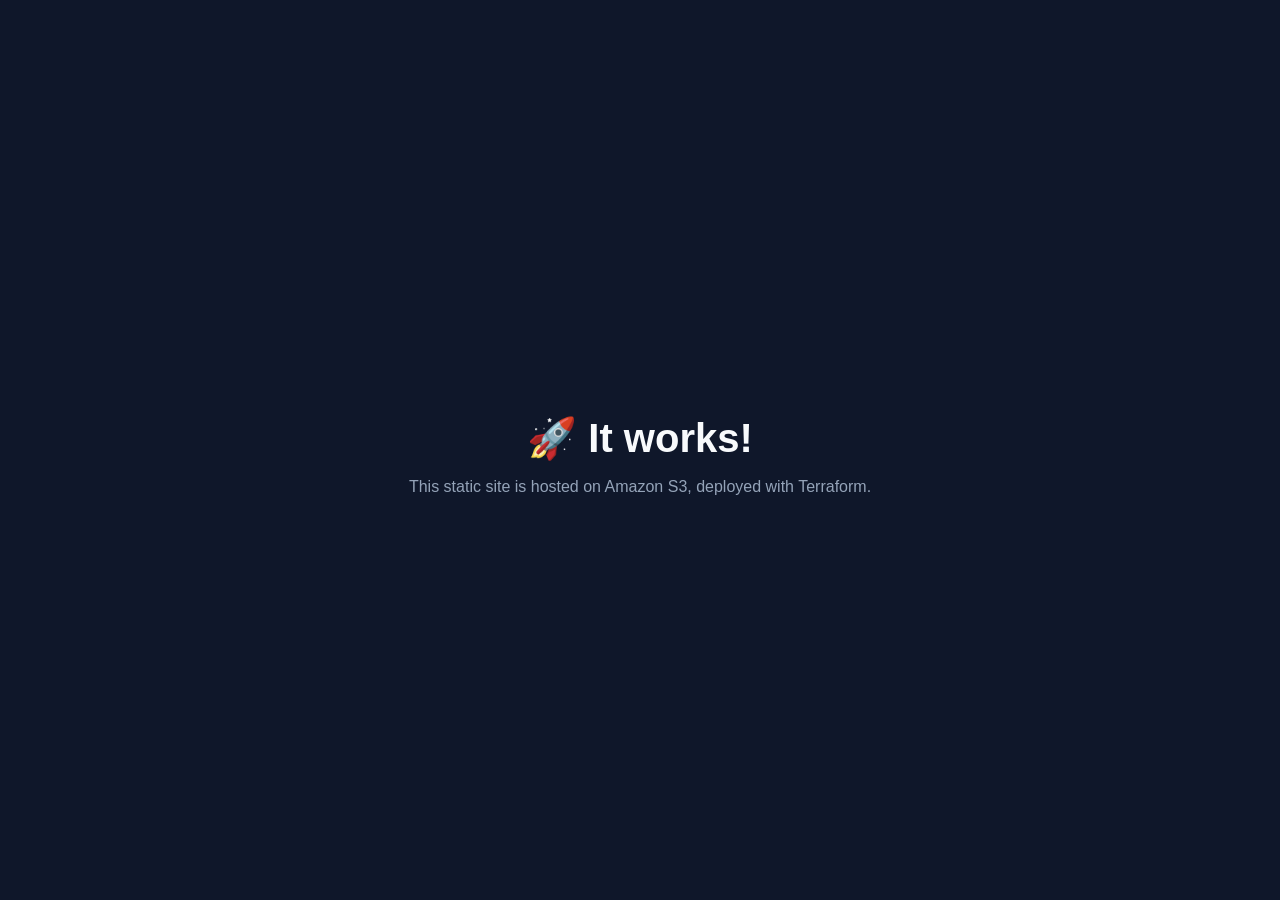
<file: terraform/index.html>
<!DOCTYPE html>
<html lang="en">
<head>
  <meta charset="UTF-8">
  <title>Hello from S3</title>
  <style>
    body {
      font-family: -apple-system, Segoe UI, Roboto, sans-serif;
      display: flex;
      align-items: center;
      justify-content: center;
      height: 100vh;
      margin: 0;
      background: #0f172a;
      color: #f8fafc;
      text-align: center;
    }
    h1 { font-size: 2.5rem; margin-bottom: 0.5rem; }
    p { color: #94a3b8; }
  </style>
</head>
<body>
  <div>
    <h1>🚀 It works!</h1>
    <p>This static site is hosted on Amazon S3, deployed with Terraform.</p>
  </div>
</body>
</html>
</file>
